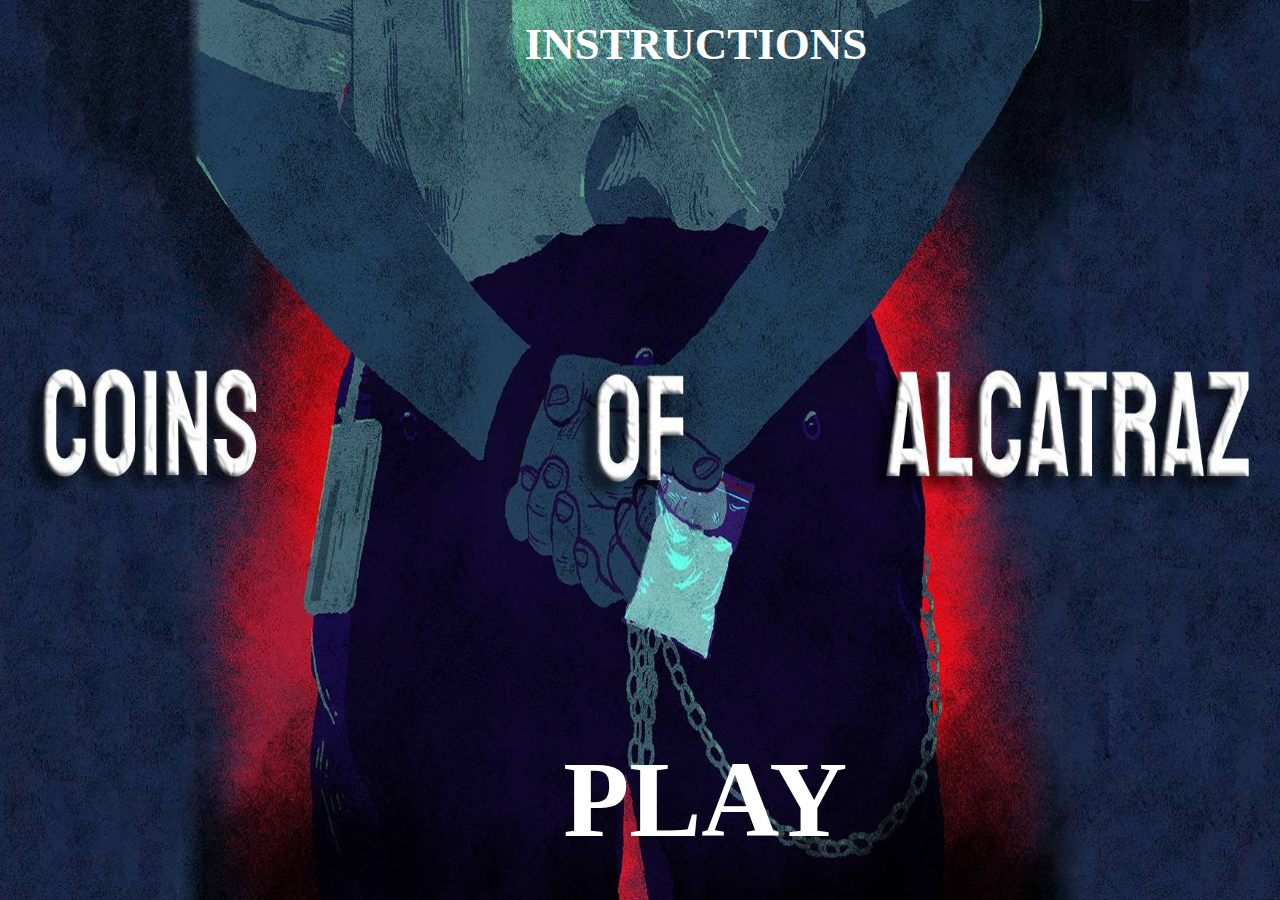
<file: index.html>
<!DOCTYPE html>
<html>
<head>
    <style>
            .link {
                color: white;
                background-color: transparent;
                text-decoration: none;
                position: absolute;
                font-size: 12vh;
                font-family: Cambria, Cochin, Georgia, Times, 'Times New Roman', serif;
                font-weight: bolder;
                top: 82%;
                left: 44%;
            }
            a:hover {
                color: rgb(255, 0, 72);
                background-color: transparent;
                text-decoration: none;
            }
            .link2 {
                color: white;
                background-color: transparent;
                text-decoration: none;
                position: absolute;
                font-size: 5vh;
                font-family: Cambria, Cochin, Georgia, Times, 'Times New Roman', serif;
                font-weight: bold;
                top: 2%;
                left: 41%;
            }
    </style>

    <title>Coins of Alcatraz - RGTI</title>
    <link rel="stylesheet" type="text/css" href="../common/style.css">

    <script type="text/javascript" src="../lib/gl-matrix-min.js"></script>
    <script type="text/javascript" src="../lib/dat.gui.min.js"></script>
    
</head>
<body>
    <div class="fullscreen">
        <div id = "starting_screen">
            <img class="fullscreen" src="../common/images/startsc.jpg">    
            <a class="link" href="game.html">PLAY</a>
            <a class="link2" href="instructions.html">INSTRUCTIONS</a>
        </div>
        <canvas></canvas>
    </div>
</body>
</html>
</file>
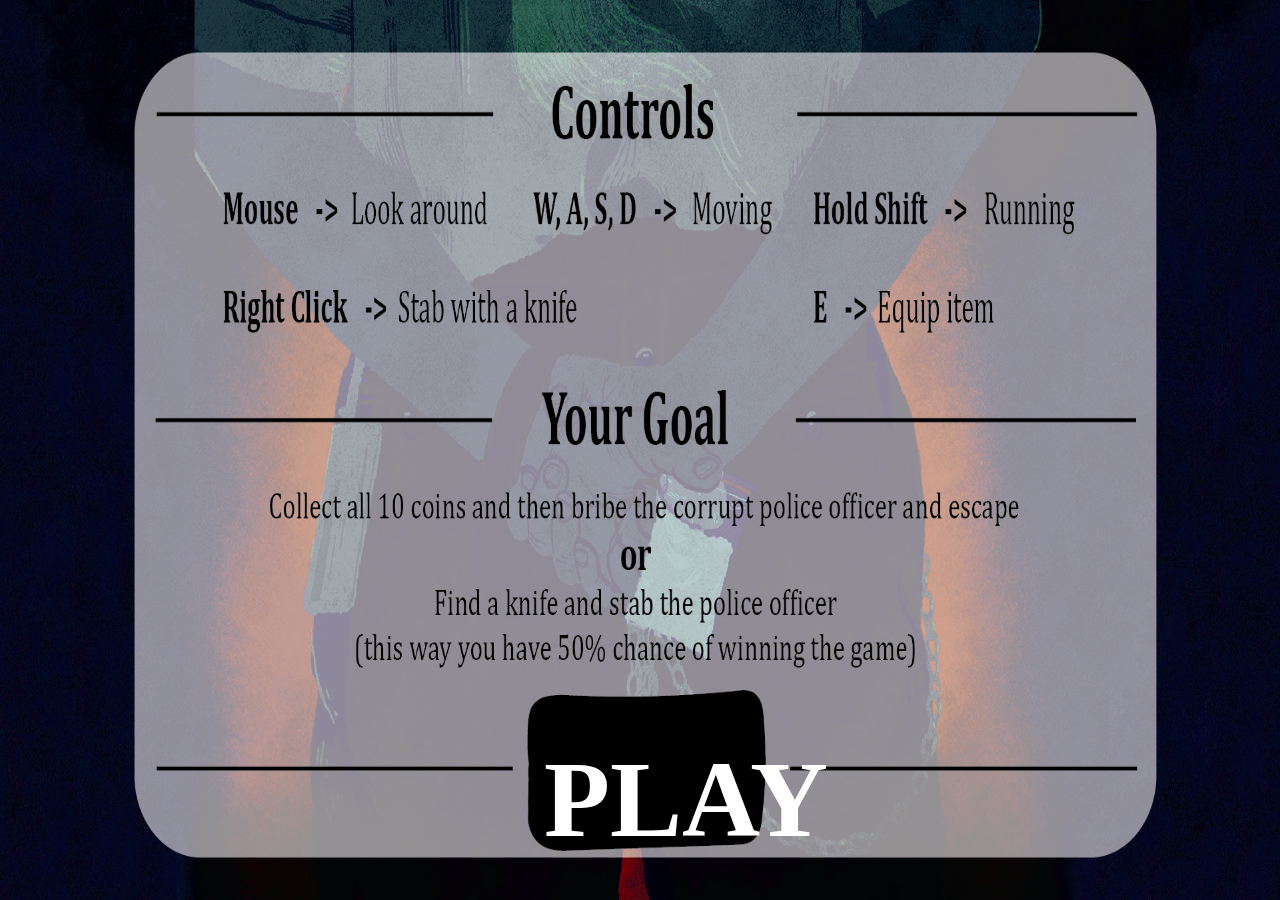
<file: howto.html>
<!DOCTYPE html>
<html>
<head>
    <style>
            .link {
                color: white;
                background-color: transparent;
                text-decoration: none;
                position: absolute;
                font-size: 12vh;
                font-family: Cambria, Cochin, Georgia, Times, 'Times New Roman', serif;
                font-weight: bolder;
                top: 82%;
                left: 42.5%;
            }
            a:hover {
                color: rgb(180, 250, 177);
                background-color: transparent;
                text-decoration: none;
            }
            
    </style>
    <link href="[data-uri]" rel="icon" type="image/x-icon" />

    <title>Coins of Alcatraz - RGTI</title>

    <link rel="stylesheet" type="text/css" href="../common/style.css">

    <script type="text/javascript" src="../lib/gl-matrix-min.js"></script>
    <script type="text/javascript" src="../lib/dat.gui.min.js"></script>
    
</head>
<body>
    <div class="fullscreen">
        <div id = "starting_screen">
            <img class="fullscreen" src="../common/images/instructionscreen.jpg">    
            <a class="link" href="game.html">PLAY</a>
        </div>
        <canvas></canvas>
    </div>
</body>
</html>
</file>
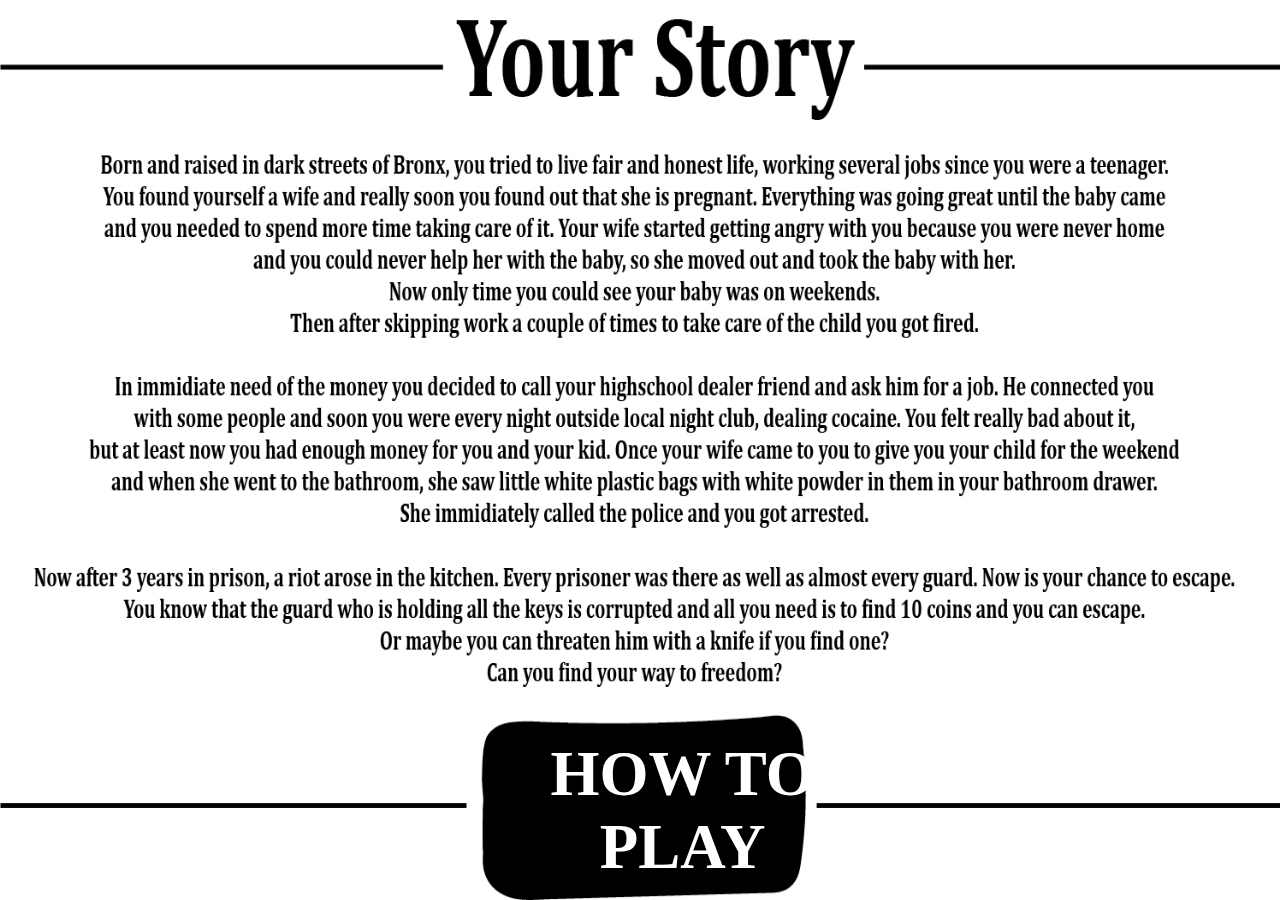
<file: instructions.html>
<!DOCTYPE html>
<html>
<head>
    <style>
            .link {
                color: white;
                background-color: transparent;
                text-decoration: none;
                position: absolute;
                text-align: center;
                font-size: 7vh;
                font-family: Cambria, Cochin, Georgia, Times, 'Times New Roman', serif;
                font-weight: bolder;
                top: 82%;
                left: 43%;
            }
            a:hover {
                color: rgb(180, 250, 177);
                background-color: transparent;
                text-decoration: none;
            }
            
    </style>


    <title>Coins of Alcatraz - RGTI</title>
    <link href="[data-uri]" rel="icon" type="image/x-icon" />
    
    <link rel="stylesheet" type="text/css" href="../common/style.css">

    <script type="text/javascript" src="../lib/gl-matrix-min.js"></script>
    <script type="text/javascript" src="../lib/dat.gui.min.js"></script>
    
</head>
<body>
    <div class="fullscreen">
        <div id = "starting_screen">
            <img class="fullscreen" src="../common/images/yourstory.jpg">    
            <a class="link" href="howto.html">HOW TO<br>PLAY</a>
        </div>
        <canvas></canvas>
    </div>
</body>
</html>
</file>
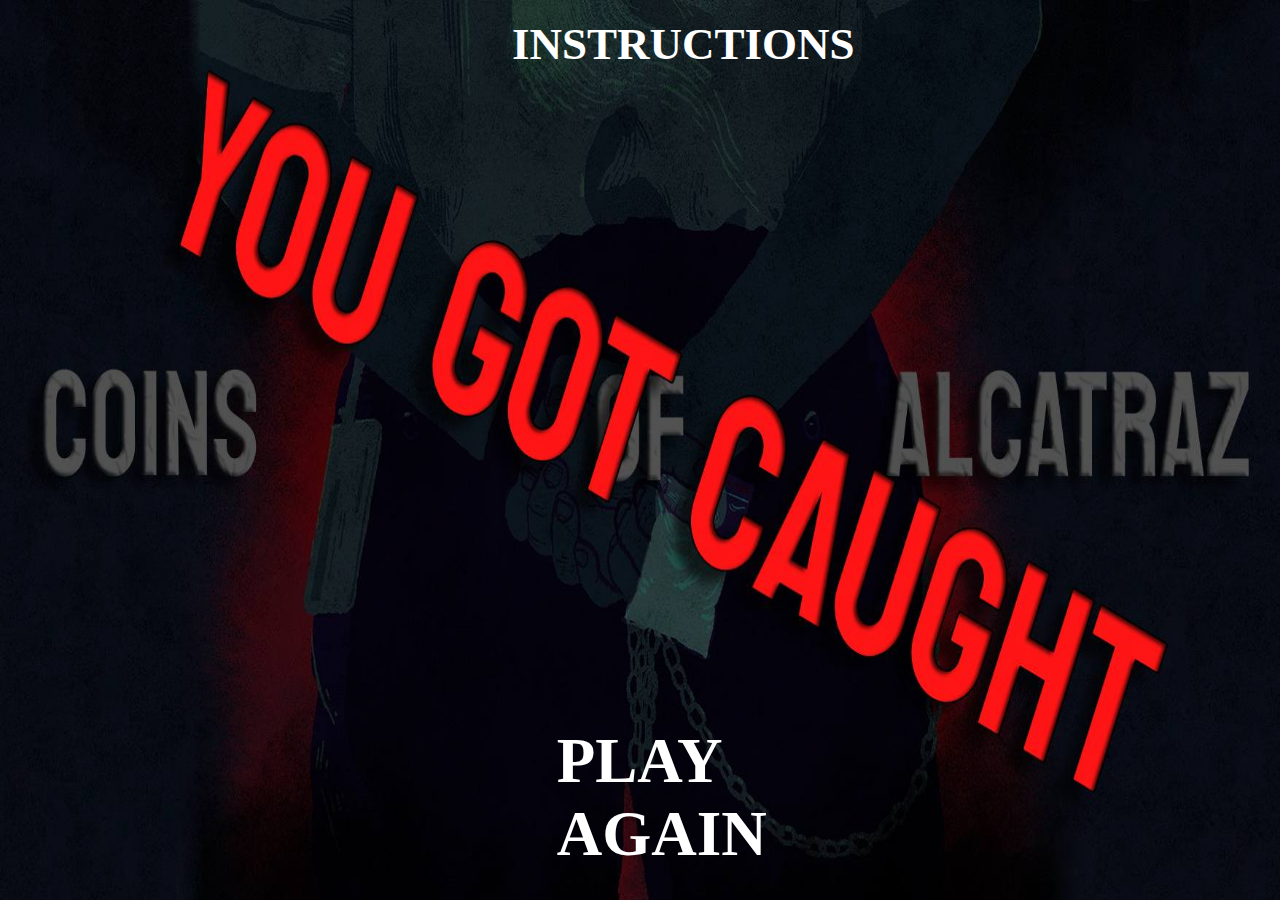
<file: loss.html>
<!DOCTYPE html>
<html>
<head>
    <style>
            .link {
                color: white;
                background-color: transparent;
                text-decoration: none;
                position: absolute;
                font-size: 7vh;
                font-family: Cambria, Cochin, Georgia, Times, 'Times New Roman', serif;
                font-weight: bolder;
                top: 80.5%;
                left: 43.5%;
            }
            a:hover {
                color: rgb(180, 250, 177);
                background-color: transparent;
                text-decoration: none;
            }
            .link2 {
                color: white;
                background-color: transparent;
                text-decoration: none;
                position: absolute;
                font-size: 5vh;
                font-family: Cambria, Cochin, Georgia, Times, 'Times New Roman', serif;
                font-weight: bold;
                top: 2%;
                left: 40%;
            }
    </style>

    <title>Coins of Alcatraz - RGTI</title>
    <link href="[data-uri]" rel="icon" type="image/x-icon" />
    <link rel="stylesheet" type="text/css" href="../common/style.css">

    <script type="text/javascript" src="../lib/gl-matrix-min.js"></script>
    <script type="text/javascript" src="../lib/dat.gui.min.js"></script>
    
</head>
<body>
    <div class="fullscreen">
        <div id = "starting_screen">
            <img class="fullscreen" src="../common/images/lossscreen.jpg">    
            <a class="link" href="game.html">PLAY<br>AGAIN</a>
            <a class="link2" href="instructions.html">INSTRUCTIONS</a>
        </div>
        <canvas></canvas>
    </div>
</body>
</html>
</file>
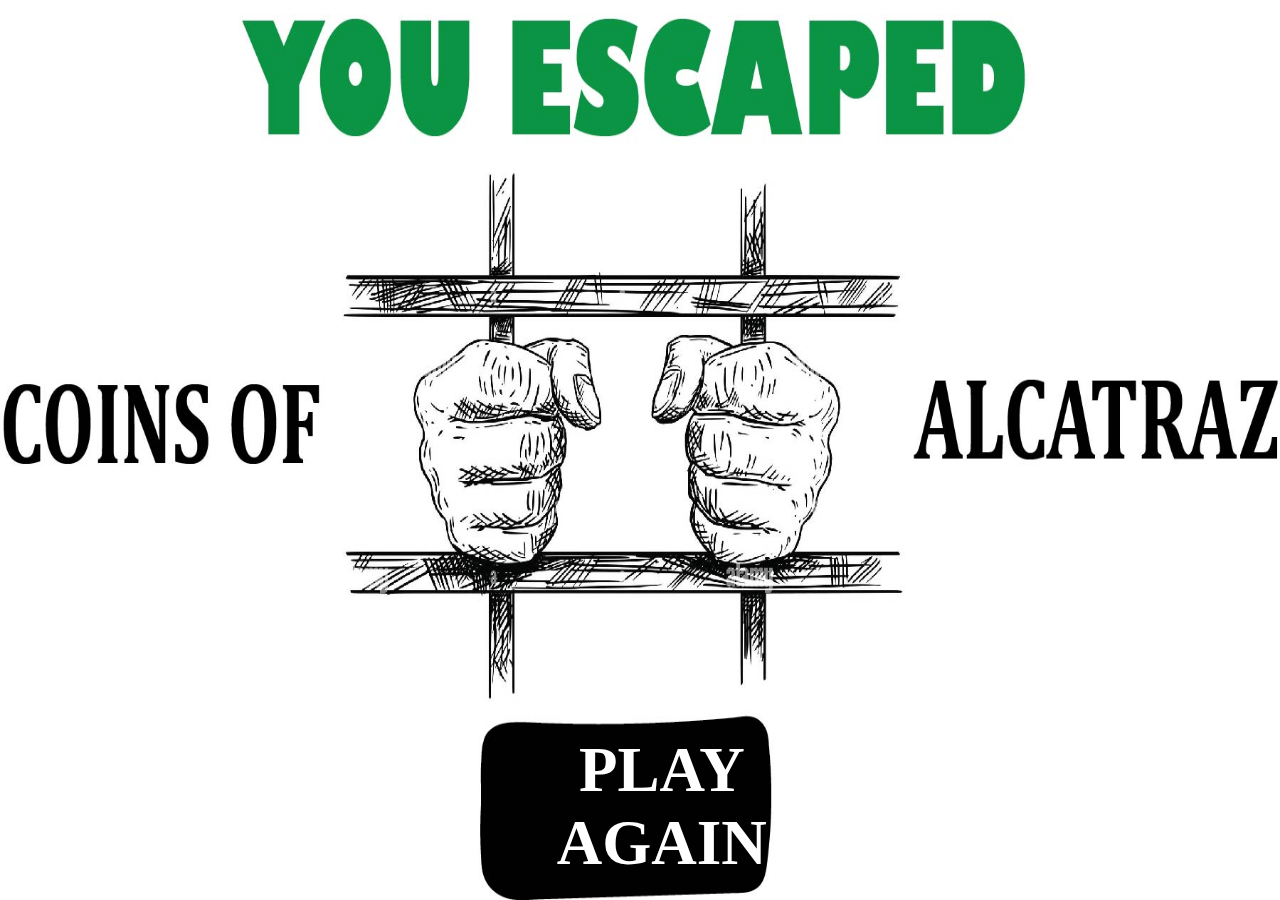
<file: win.html>
<!DOCTYPE html>
<html>
<head>
    <style>
            .link {
                color: white;
                background-color: transparent;
                text-decoration: none;
                position: absolute;
                text-align: center;
                font-size: 7vh;
                font-family: Cambria, Cochin, Georgia, Times, 'Times New Roman', serif;
                font-weight: bolder;
                top: 81.5%;
                left: 43.5%;
            }
            a:hover {
                color: rgb(180, 250, 177);
                background-color: transparent;
                text-decoration: none;
            }
            .link2 {
                color: white;
                background-color: transparent;
                text-decoration: none;
                position: absolute;
                font-size: 5vh;
                font-family: Cambria, Cochin, Georgia, Times, 'Times New Roman', serif;
                font-weight: bold;
                top: 2%;
                left: 40%;
            }
    </style>

    <title>Coins of Alcatraz - RGTI</title>
    <link href="[data-uri]" rel="icon" type="image/x-icon" />
    <link rel="stylesheet" type="text/css" href="../common/style.css">

    <script type="text/javascript" src="../lib/gl-matrix-min.js"></script>
    <script type="text/javascript" src="../lib/dat.gui.min.js"></script>
    
</head>
<body>
    <div class="fullscreen">
        <div id = "starting_screen">
            <img class="fullscreen" src="../common/images/winscreen.jpg">    
            <a class="link" href="game.html">PLAY<br>AGAIN</a>
        </div>
        <canvas></canvas>
    </div>
</body>
</html>
</file>
<file: common/style.css>
body, html {
    margin: 0;
    padding: 0;
    background-image: url("../common/images/bg.jpg");
    background-position: center;
}

.fullscreen {
    width: 100vw;
    height: 100vh;
    overflow: hidden;
}

.fullscreen > * {
    width: 100%;
    height: 100%;
}

.overlay {
    position: fixed;
    width: 100%;
    left: 0;
    top: 0;
}

.no-touch {
    touch-action: none;
}

.fs40{
    text-shadow: none;
    letter-spacing: 3px;
    border-radius: 20px;
    color: rgb(0, 0, 0);
    background-color: rgb(255, 255, 255);
    border: 3px solid rgb(0, 0, 0);
    padding: 15px;
}

a.back {
    display: block;
    margin: 20px;
    padding: 5px 10px;
    background: #fff;
    border: 1px solid #ccc;
    cursor: pointer;
    text-decoration: line-through;
    color: #000;
}

a.back:hover {
    background: #ddd;
}

.loader-container {
    display: flex;
    align-items: center;
    justify-content: center;
}

.loader {
    width: 100px;
    height: 100px;

    border: 15px solid transparent;
    border-radius: 50%;
    border-top-color: #999;
    border-bottom-color: #999;

    animation: spin 2s ease-in-out infinite;
}

@keyframes spin {
    0% { transform: rotate(0deg); }
  100% { transform: rotate(1800deg); }
}
</file>
